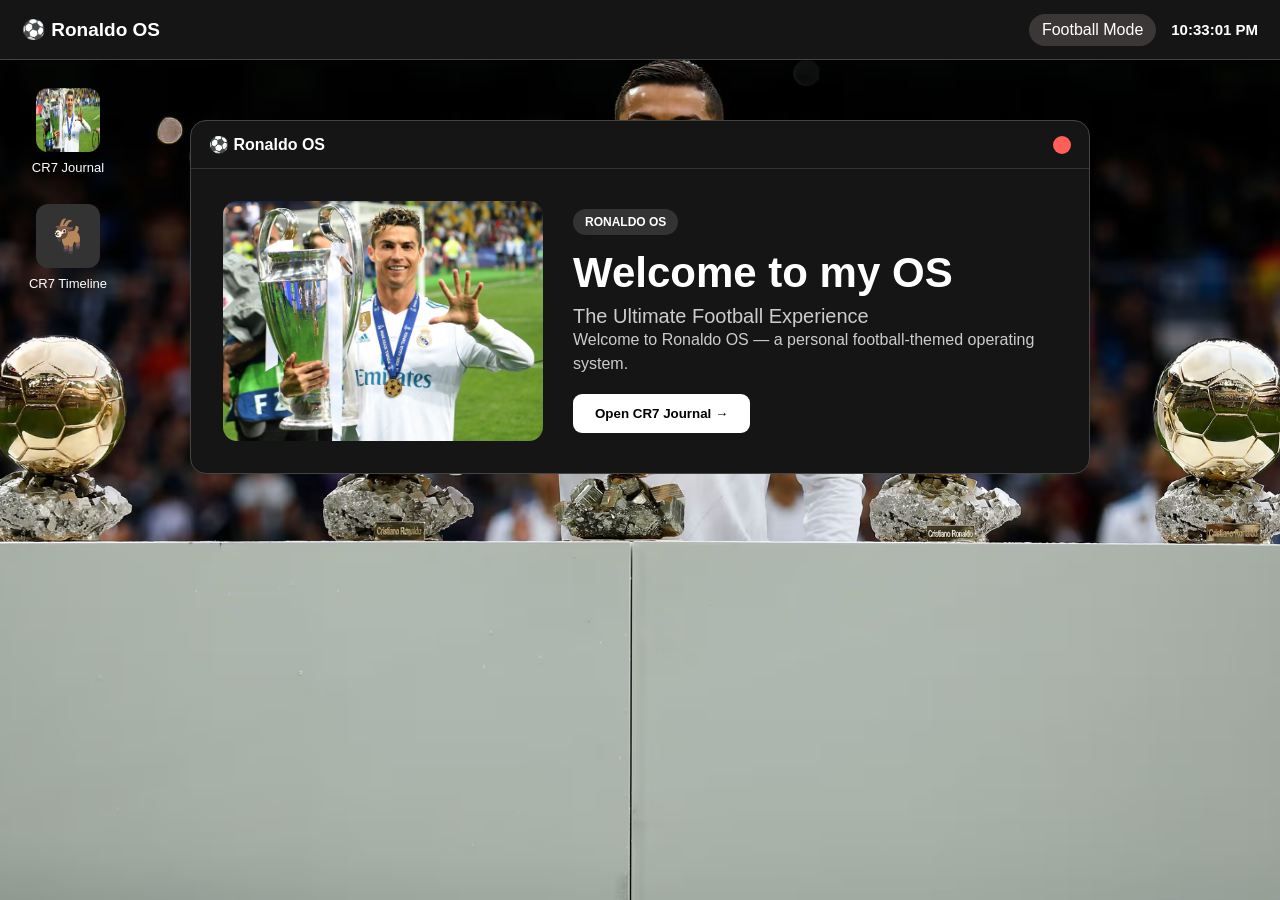
<file: index.html>
<!DOCTYPE html>
<html>

<head>
    <title>Ronaldo OS</title>
    <link rel="stylesheet" href="style.css">
</head>

<body>

    <!-- TOP BAR -->
    <div class="top-bar" id="top">

        <div class="os-name" id="welcomeopen">
            ⚽ Ronaldo OS
        </div>

        <div class="status">
            <span class="football-mode">Football Mode</span>
            <span id="clock">00:00:00</span>
        </div>

    </div>


    <!-- DESKTOP -->
    <div class="desktop">

        <!-- DESKTOP ICONS -->
        <div class="desktop-apps">

            <!-- JOURNAL -->
            <div class="app-icon" id="journalIcon">

                <img
                    src="Ronaldo.jpg"
                    alt="CR7 Journal"
                >

                <p>CR7 Journal</p>

            </div>


            <!-- TIMELINE -->
            <div class="app-icon" id="projectIcon">

                <div class="project-icon">
                    🐐
                </div>

                <p>CR7 Timeline</p>

            </div>

        </div>


        <!-- =========================
             WELCOME WINDOW
        ========================== -->

        <div
            class="window welcome-window"
            id="welcome"
        >

            <div
                class="window-header"
                id="welcomeheader"
            >

                <span>
                    ⚽ Ronaldo OS
                </span>

                <div
                    class="close-button"
                    id="welcomeclose"
                ></div>

            </div>


            <div class="window-content">

                <img
                    src="Ronaldo.jpg"
                    class="welcome-image"
                    alt="Football"
                >


                <div class="welcome-text">

                    <div class="badge">
                        RONALDO OS
                    </div>

                    <h1>
                        Welcome to my OS
                    </h1>

                    <h2>
                        The Ultimate Football Experience
                    </h2>

                    <p>
                        Welcome to Ronaldo OS —
                        a personal football-themed
                        operating system.
                    </p>

                    <button id="openJournal">
                        Open CR7 Journal →
                    </button>

                </div>

            </div>

        </div>


        <!-- =========================
             CR7 JOURNAL
        ========================== -->

        <div
            class="window journal-window"
            id="journal"
        >

            <div
                class="window-header"
                id="journalheader"
            >

                <span>
                    📖 CR7 Journal
                </span>

                <div
                    class="close-button"
                    id="journalclose"
                ></div>

            </div>


            <div class="journal-content">

                <div
                    class="journal-sidebar"
                    id="sidebar"
                ></div>


                <div
                    class="note-area"
                    id="noteContent"
                >

                    <h2>
                        CR7 Journal
                    </h2>

                    <p>
                        Select a note from the left
                        to explore.
                    </p>

                </div>

            </div>

        </div>


        <!-- =========================
             CR7 TIMELINE
        ========================== -->

        <div
            class="window project-window"
            id="projects"
        >

            <div
                class="window-header"
                id="projectsheader"
            >

                <span>
                    🐐 CR7 Timeline
                </span>

                <div
                    class="close-button"
                    id="projectsclose"
                ></div>

            </div>


            <div class="timeline-content">

                <div class="timeline-title">

                    <span class="timeline-badge">
                        CR7 CAREER
                    </span>

                    <h1>
                        The Journey
                    </h1>

                    <p>
                        From Madeira to the world stage.
                    </p>

                </div>


                <div
                    class="timeline"
                    id="timeline"
                ></div>

            </div>

        </div>

    </div>


    <!-- JAVASCRIPT -->
    <script src="script.js"></script>

</body>

</html>
</file>
<file: style.css>
* {
    margin: 0;
    padding: 0;
    box-sizing: border-box;
}

body {
    font-family: Arial, sans-serif;
    background-image: url("background.jpg");
    background-size: cover;
    background-position: center;
    background-repeat: no-repeat;
    height: 100vh;
    overflow: hidden;
}

/* Top bar */

.top-bar {
    height: 60px;
    width: 100%;
    position: fixed;
    top: 0;
    left: 0;

    background: #151515;
    color: white;

    display: flex;
    align-items: center;
    justify-content: space-between;

    padding: 0 22px;
    border-bottom: 1px solid #444;

    z-index: 1000;
}

.os-name {
    font-size: 19px;
    font-weight: bold;
}

.status {
    display: flex;
    align-items: center;
}

.football-mode {
    background: #3b3737;
    padding: 7px 13px;
    border-radius: 18px;
    margin-right: 15px;
}

#clock {
    font-size: 15px;
    font-weight: bold;
}

/* Desktop */

.desktop {
    width: 100%;
    height: 100vh;
}

.desktop-apps {
    position: absolute;
    top: 80px;
    left: 18px;
}

.app-icon {
    width: 100px;
    padding: 8px;
    margin-bottom: 10px;

    text-align: center;
    color: white;

    cursor: pointer;
    border-radius: 10px;
}

.app-icon:hover {
    background: #333;
}

.app-icon img {
    display: block;
    width: 64px;
    height: 64px;

    margin: auto;

    border-radius: 12px;
}

.app-icon p {
    margin-top: 6px;
    font-size: 13px;
    color: white;
}

/* Timeline desktop icon */

.project-icon {
    width: 64px;
    height: 64px;

    margin: auto;

    background: #333;
    border-radius: 12px;

    text-align: center;
    line-height: 64px;

    font-size: 32px;
}

/* Windows */

.window {
    position: absolute;

    background: #151515;
    color: white;

    border: 1px solid #444;
    border-radius: 16px;

    overflow: hidden;
}

/* Welcome window */

.welcome-window {
    width: 900px;

    top: 120px;
    left: 50%;

    margin-left: -450px;

    z-index: 2;
}

.window-header {
    height: 48px;

    display: flex;
    align-items: center;
    justify-content: space-between;

    padding: 0 18px;

    border-bottom: 1px solid #333;

    font-weight: bold;
}

.close-button {
    width: 18px;
    height: 18px;

    background: #ff5f57;

    border-radius: 50%;

    cursor: pointer;
}

.window-content {
    display: flex;
    align-items: center;

    padding: 32px;
}

.welcome-image {
    width: 320px;
    height: 240px;

    margin-right: 30px;

    border-radius: 14px;
    object-fit: cover;
}

.welcome-text {
    flex: 1;
}

.badge {
    display: inline-block;

    background: #333;

    padding: 6px 12px;

    border-radius: 18px;

    font-size: 12px;
    font-weight: bold;
}

h1 {
    font-size: 42px;
    margin-top: 14px;
    margin-bottom: 8px;
}

h2 {
    font-size: 20px;
    font-weight: normal;
    color: #ccc;
}

p {
    line-height: 1.5;
    color: #ccc;
}

button {
    margin-top: 18px;

    padding: 12px 22px;

    background: white;
    color: black;

    border: none;
    border-radius: 9px;

    font-weight: bold;

    cursor: pointer;
}

button:hover {
    background: #ddd;
}

/* Journal */

.journal-window {
    width: 850px;
    height: 560px;

    top: 100px;
    left: 50%;

    margin-left: -425px;

    display: none;

    z-index: 3;
}

.journal-content {
    height: calc(100% - 48px);

    display: flex;

    padding: 10px;
}

.journal-sidebar {
    width: 210px;

    padding: 8px;

    margin-right: 10px;

    background: #292929;

    border-radius: 12px;

    overflow-y: auto;
}

.note-item {
    padding: 12px;

    margin-bottom: 7px;

    border-radius: 9px;

    cursor: pointer;
}

.note-item:hover {
    background: #444;
}

.note-item.active {
    background: #555;
}

.note-item-title {
    font-weight: bold;
}

.note-item-date {
    margin-top: 5px;

    font-size: 11px;

    color: #999;
}

.note-area {
    width: 100%;

    padding: 25px;

    background: #f4f4f4;
    color: #171717;

    border-radius: 12px;

    overflow-y: auto;
}

.note-area h2 {
    color: #171717;

    font-size: 28px;

    margin-bottom: 12px;
}

.note-area p {
    color: #333;
}

.note-area blockquote {
    margin-top: 22px;
    margin-bottom: 22px;

    padding: 15px;

    background: #eee;

    border-left: 4px solid #777;
}

/* CR7 Timeline */

.project-window {
    width: 850px;
    height: 600px;

    top: 90px;
    left: 50%;

    margin-left: -425px;

    display: none;

    z-index: 4;
}

.timeline-content {
    height: calc(100% - 48px);

    padding: 28px 40px;

    overflow-y: auto;
}

.timeline-title {
    margin-bottom: 25px;
}

.timeline-badge {
    display: inline-block;

    background: #333;

    padding: 6px 12px;

    border-radius: 18px;

    font-size: 11px;
    font-weight: bold;
}

.timeline-title h1 {
    font-size: 38px;
    margin-top: 12px;
    margin-bottom: 4px;
}

.timeline-title p {
    color: #aaa;
}

/* Timeline line */

.timeline {
    margin-left: 25px;
    padding-left: 35px;

    border-left: 3px solid #777;
}

.timeline-item {
    position: relative;

    margin-bottom: 25px;
}

.timeline-dot {
    position: absolute;

    left: -45px;
    top: 18px;

    width: 17px;
    height: 17px;

    background: white;

    border: 4px solid #333;

    border-radius: 50%;
}

.timeline-year {
    margin-bottom: 7px;

    font-size: 13px;
    font-weight: bold;

    color: #aaa;
}

.timeline-card {
    padding: 18px;

    background: #292929;

    border: 1px solid #444;
    border-radius: 12px;
}

.timeline-card:hover {
    background: #353535;
}

.timeline-card h2 {
    margin-bottom: 7px;

    font-size: 21px;

    color: white;
}

.timeline-card p {
    color: #bbb;
}

.timeline-tag {
    display: inline-block;

    margin-top: 12px;

    padding: 5px 10px;

    background: #3b3b3b;
    color: #ddd;

    border-radius: 7px;

    font-size: 11px;
}

.timeline-final {
    background: #3a3a3a;

    border: 1px solid #666;
}

.timeline-final h2 {
    font-size: 24px;
}

/* Scrollbars */

::-webkit-scrollbar {
    width: 8px;
}

::-webkit-scrollbar-track {
    background: #222;
}

::-webkit-scrollbar-thumb {
    background: #555;
    border-radius: 8px;
}

/* Smaller screens */

@media (max-width: 950px) {

    .welcome-window,
    .journal-window,
    .project-window {
        width: 90%;
        left: 5%;
        margin-left: 0;
    }

    .welcome-image {
        width: 40%;
        height: 200px;
    }
}
</file>
